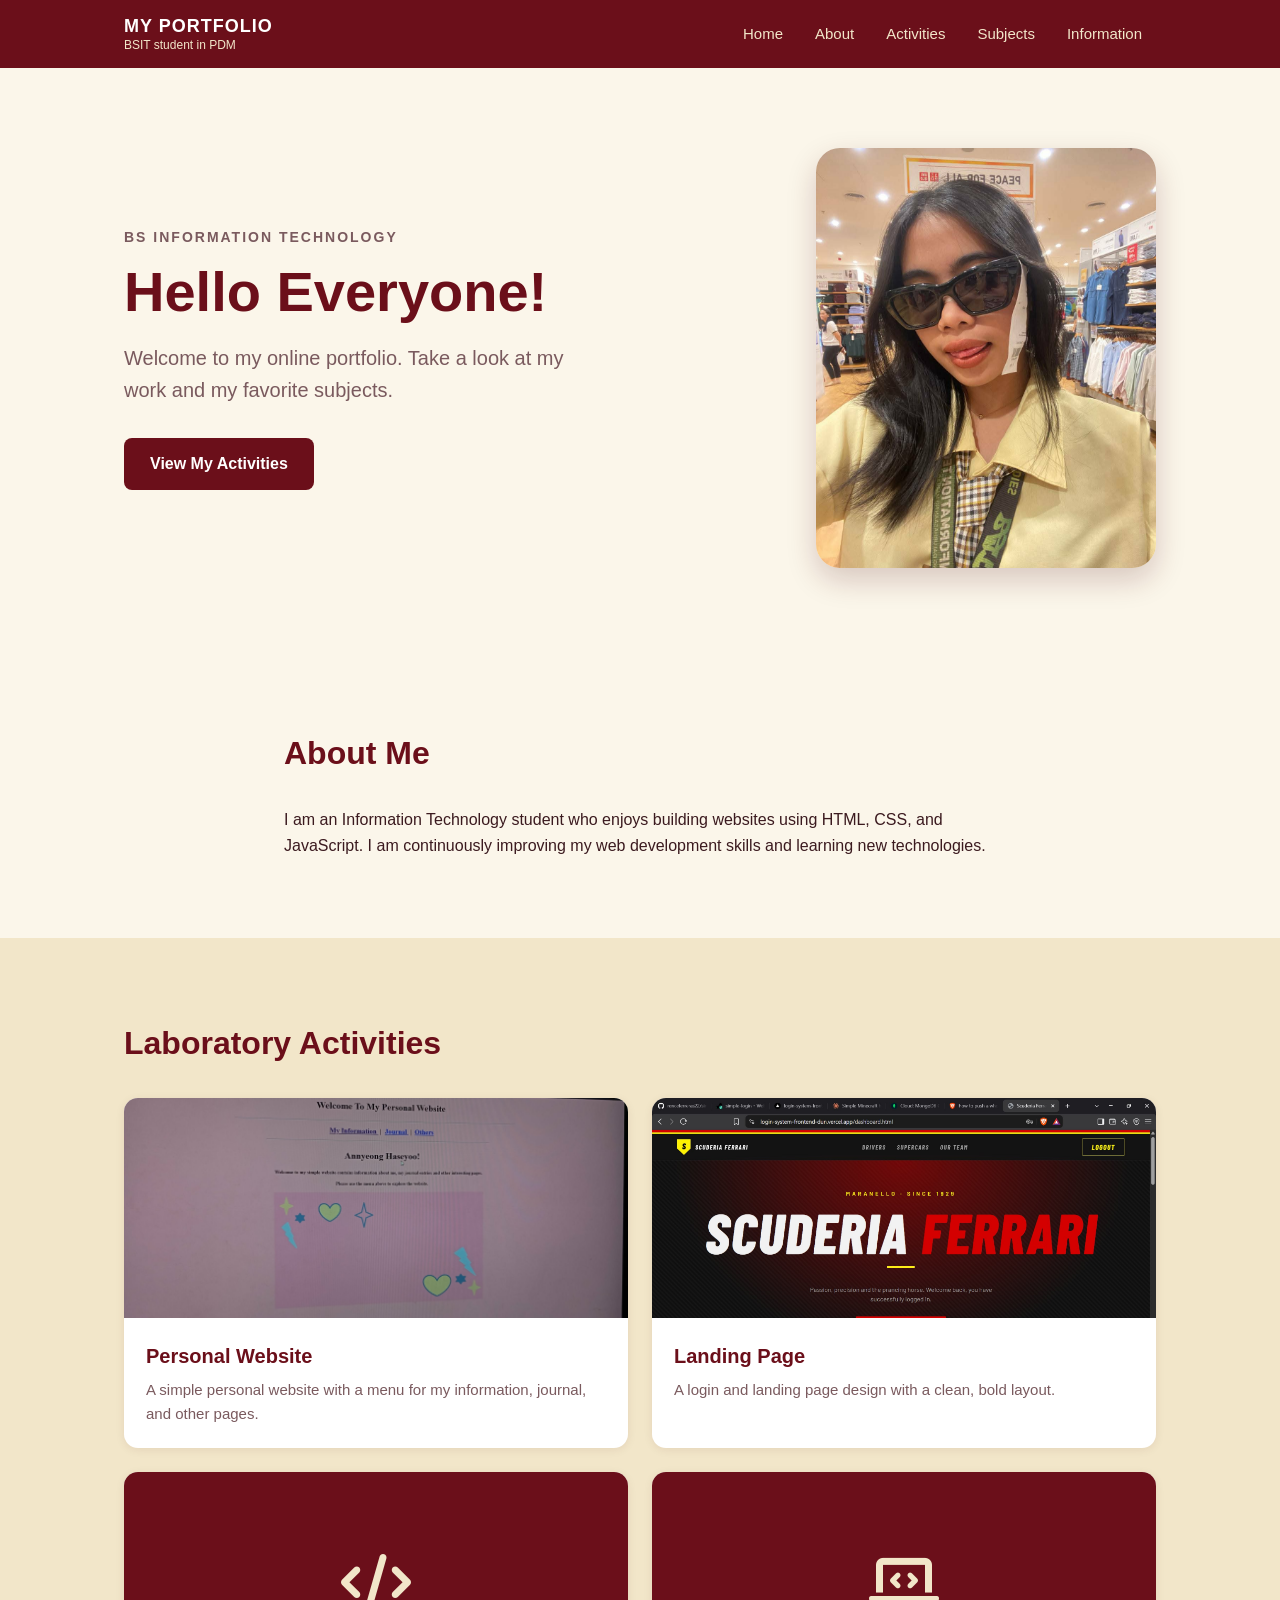
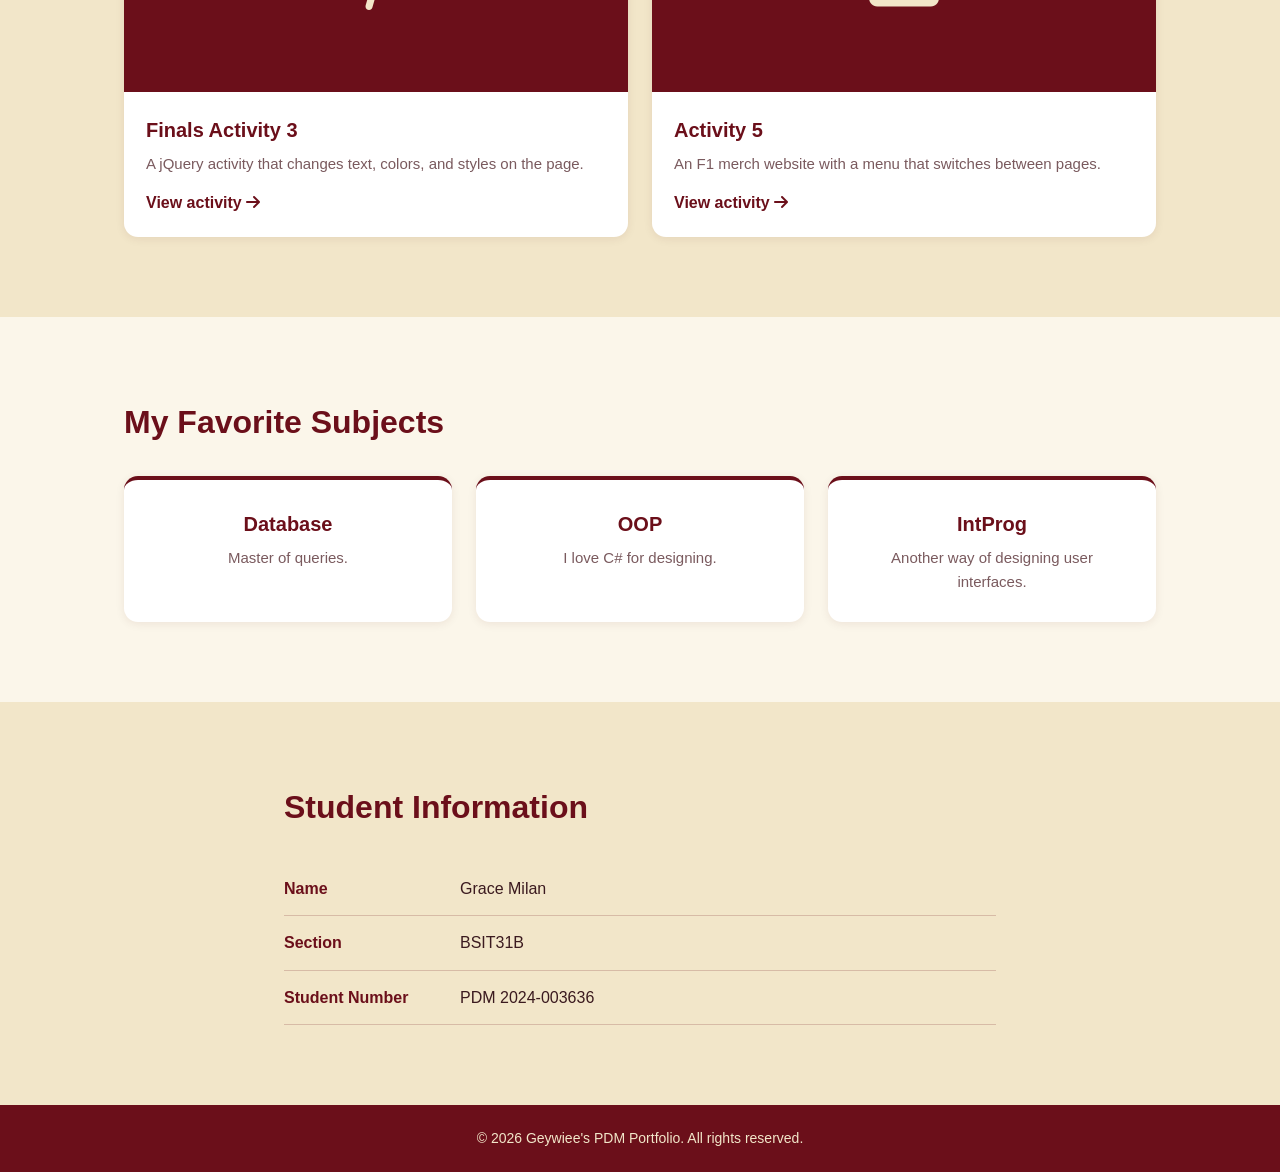
<file: index.html>
<!DOCTYPE html>
<html lang="en">
<head>
    <meta charset="UTF-8">
    <meta name="viewport" content="width=device-width, initial-scale=1.0">
    <title>My Portfolio | Grace Milan</title>
    <link rel="stylesheet" href="style.css">
    <link rel="stylesheet" href="https://cdnjs.cloudflare.com/ajax/libs/font-awesome/6.5.0/css/all.min.css">
</head>
<body>
    <header>
        <div class="container header-inner">
            <a href="#home" class="logo">
                <strong>MY PORTFOLIO</strong>
                <span>BSIT student in PDM</span>
            </a>
            <nav>
                <a href="#home">Home</a>
                <a href="#about">About</a>
                <a href="#activities">Activities</a>
                <a href="#subjects">Subjects</a>
                <a href="#contact">Information</a>
            </nav>
        </div>
    </header>

    <main>
        <section id="home" class="hero">
            <div class="container hero-inner">
                <div class="hero-text">
                    <p class="eyebrow">BS Information Technology</p>
                    <h1>Hello Everyone!</h1>
                    <p class="lead">Welcome to my online portfolio. Take a look at my work and my favorite subjects.</p>
                    <a href="#activities" class="btn">View My Activities</a>
                </div>
                <div class="hero-image">
                    <img src="grasya.jpg" alt="Photo of Grace Milan">
                </div>
            </div>
        </section>

        <section id="about">
            <div class="container narrow">
                <h2>About Me</h2>
                <p>I am an Information Technology student who enjoys building websites using HTML, CSS, and JavaScript. I am continuously improving my web development skills and learning new technologies.</p>
            </div>
        </section>

        <section id="activities" class="alt">
            <div class="container">
                <h2>Laboratory Activities</h2>
                <div class="grid grid-2">
                    <article class="card activity">
                        <img src="Personal_website.jpg" alt="Personal website activity screenshot">
                        <div class="card-body">
                            <h3>Personal Website</h3>
                            <p>A simple personal website with a menu for my information, journal, and other pages.</p>
                        </div>
                    </article>

                    <article class="card activity">
                        <img src="Landing_page2.jpg" alt="Landing page activity screenshot" class="top">
                        <div class="card-body">
                            <h3>Landing Page</h3>
                            <p>A login and landing page design with a clean, bold layout.</p>
                        </div>
                    </article>

                    <article class="card activity">
                        <div class="thumb"><i class="fa-solid fa-code"></i></div>
                        <div class="card-body">
                            <h3>Finals Activity 3</h3>
                            <p>A jQuery activity that changes text, colors, and styles on the page.</p>
                            <a href="index1.html" target="_blank" rel="noopener" class="link">View activity <i class="fa-solid fa-arrow-right"></i></a>
                        </div>
                    </article>

                    <article class="card activity">
                        <div class="thumb"><i class="fa-solid fa-laptop-code"></i></div>
                        <div class="card-body">
                            <h3>Activity 5</h3>
                            <p>An F1 merch website with a menu that switches between pages.</p>
                            <a href="mywebsite.html" target="_blank" rel="noopener" class="link">View activity <i class="fa-solid fa-arrow-right"></i></a>
                        </div>
                    </article>
                </div>
            </div>
        </section>

        <section id="subjects">
            <div class="container">
                <h2>My Favorite Subjects</h2>
                <div class="grid grid-3">
                    <article class="card subject">
                        <h3>Database</h3>
                        <p>Master of queries.</p>
                    </article>
                    <article class="card subject">
                        <h3>OOP</h3>
                        <p>I love C# for designing.</p>
                    </article>
                    <article class="card subject">
                        <h3>IntProg</h3>
                        <p>Another way of designing user interfaces.</p>
                    </article>
                </div>
            </div>
        </section>

        <section id="contact" class="alt">
            <div class="container narrow">
                <h2>Student Information</h2>
                <dl class="info">
                    <div><dt>Name</dt><dd>Grace Milan</dd></div>
                    <div><dt>Section</dt><dd>BSIT31B</dd></div>
                    <div><dt>Student Number</dt><dd>PDM 2024-003636</dd></div>
                </dl>
            </div>
        </section>
    </main>

    <footer>
        <p>&copy; 2026 Geywiee's PDM Portfolio. All rights reserved.</p>
    </footer>

    <button class="back-to-top" id="backToTop" title="Back to Top" aria-label="Back to top">
        <i class="fa-solid fa-arrow-up"></i>
    </button>

    <script src="script.js"></script>
</body>
</html>
</file>
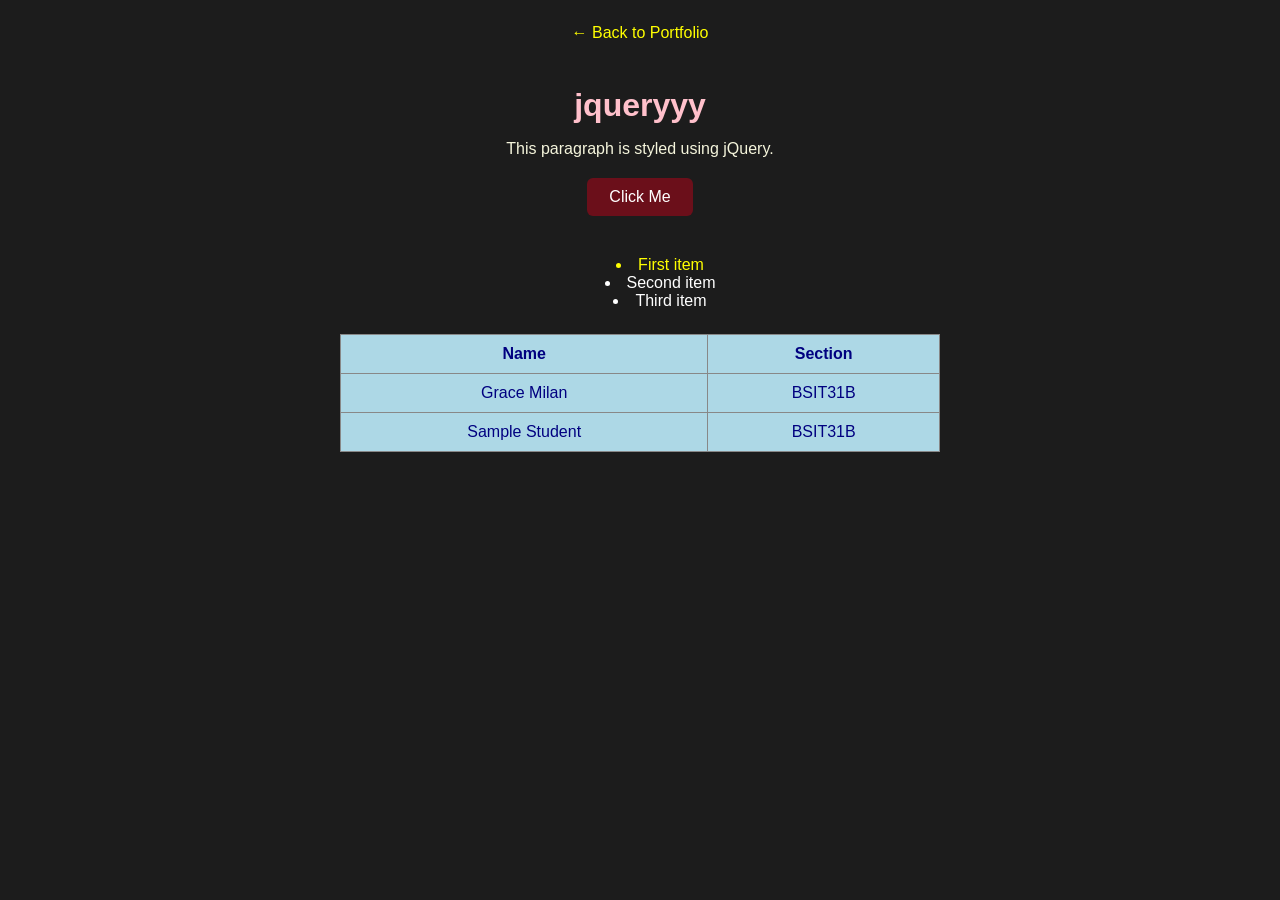
<file: index1.html>
<!DOCTYPE html>
<html lang="en">
<head>
    <meta charset="UTF-8">
    <meta name="viewport" content="width=device-width, initial-scale=1.0">
    <title>Finals Activity 3 | jQuery</title>
    <link rel="stylesheet" href="index1.css">
</head>
<body>
    <a class="back" href="../index1.html">&larr; Back to Portfolio</a>

    <main>
        <h1 id="title">jQuery Activity</h1>
        <p id="ano">This paragraph is styled using jQuery.</p>

        <button id="btn2">Click Me</button>

        <ul>
            <li>First item</li>
            <li>Second item</li>
            <li>Third item</li>
        </ul>

        <table>
            <tr><th>Name</th><th>Section</th></tr>
            <tr><td>Grace Milan</td><td>BSIT31B</td></tr>
            <tr><td>Sample Student</td><td>BSIT31B</td></tr>
        </table>
    </main>

    <script src="https://cdnjs.cloudflare.com/ajax/libs/jquery/3.7.1/jquery.min.js"></script>
    <script src="index1.js"></script>
</body>
</html>
</file>
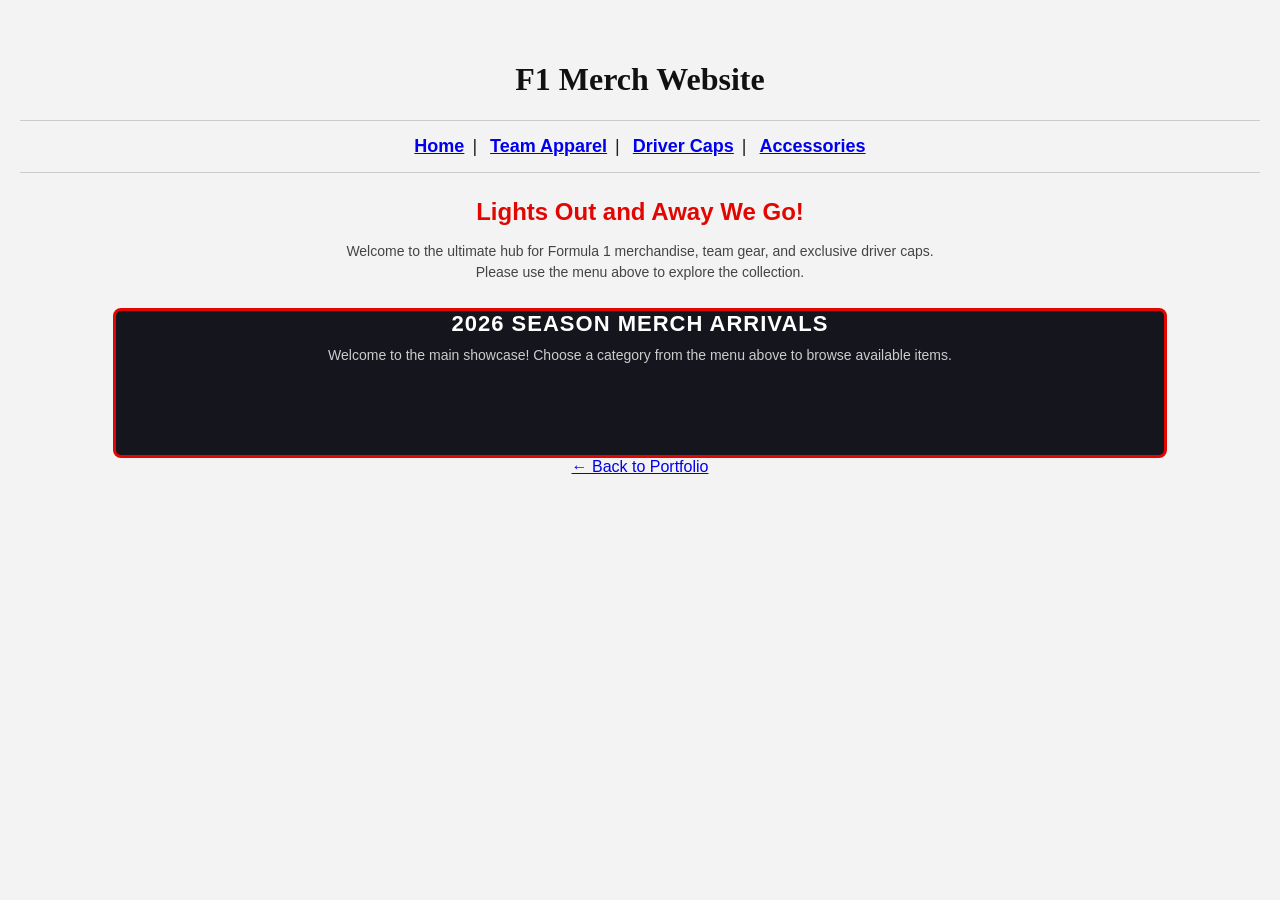
<file: mywebsite.html>
<!DOCTYPE html>
<html lang="en">
<head>
    <meta charset="UTF-8">
    <meta name="viewport" content="width=device-width, initial-scale=1.0">
    <title>F1 Racing Merch Hub</title>
    <link rel="stylesheet" href="f1merch.css">
</head>
<body>
    <div class="main-container">
        <header>
            <h1>F1 Merch Website</h1>
            <hr>

            <nav>
                <button type="button" onclick="showPage('home')">Home</button>|
                <button type="button" onclick="showPage('apparel')">Team Apparel</button>|
                <button type="button" onclick="showPage('caps')">Driver Caps</button>|
                <button type="button" onclick="showPage('accessories')">Accessories</button>
            </nav>

            <hr>
        </header>

        <main>
            <div class="welcome-title">Lights Out and Away We Go!</div>
            <p class="description">
                Welcome to the ultimate hub for Formula 1 merchandise, team gear, and exclusive driver caps.
                <br>
                Please use the menu above to explore the collection.
            </p>

            <div class="content-box">
                <div id="home" class="page-section active">
                    <h2>2026 SEASON MERCH ARRIVALS</h2>
                    <p>Welcome to the main showcase! Choose a category from the menu above to browse available items.</p>
                </div>

                <div id="apparel" class="page-section">
                    <h2>TEAM APPAREL COLLECTION</h2>
                    <p>Browse official team polo shirts, jackets, and hoodies from Ferrari, Red Bull, Mercedes, and McLaren!</p>
                </div>

                <div id="caps" class="page-section">
                    <h2>OFFICIAL DRIVER CAPS</h2>
                    <p>Get the authentic special edition team caps and driver-signature hats for the 2026 season.</p>
                </div>

                <div id="accessories" class="page-section">
                    <h2>ACCESSORIES &amp; DIECASTS</h2>
                    <p>Keychains, backpacks, phone cases, and 1:43 scale model race cars available here!</p>
                </div>
            </div>
        </main>

        <a class="back" href="../index.html">&larr; Back to Portfolio</a>
    </div>

    <script>
        function showPage(sectionId) {
            document.querySelectorAll('.page-section').forEach(function (section) {
                section.classList.remove('active');
            });

            var target = document.getElementById(sectionId);
            if (target) {
                target.classList.add('active');
            }
        }
    </script>
</body>
</html>
</file>
<file: style.css>
:root {
    --maroon: #6b0f1a;
    --maroon-dark: #4a0a12;
    --cream: #fbf6ea;
    --sand: #f2e6c9;
    --text: #3b1a1f;
    --muted: #7a5a5e;
}

* {
    margin: 0;
    padding: 0;
    box-sizing: border-box;
}

html {
    scroll-behavior: smooth;
    scroll-padding-top: 80px;
}

body {
    font-family: "Segoe UI", Arial, Helvetica, sans-serif;
    background: var(--cream);
    color: var(--text);
    line-height: 1.6;
}

img {
    display: block;
    max-width: 100%;
}

.container {
    width: 100%;
    max-width: 1080px;
    margin: 0 auto;
    padding: 0 24px;
}

.narrow {
    max-width: 760px;
}

/* Header */
header {
    position: sticky;
    top: 0;
    z-index: 1000;
    background: var(--maroon);
}

.header-inner {
    display: flex;
    align-items: center;
    justify-content: space-between;
    gap: 24px;
    padding-top: 14px;
    padding-bottom: 14px;
}

.logo {
    display: flex;
    flex-direction: column;
    line-height: 1.2;
    color: #fff;
    text-decoration: none;
}

.logo strong {
    font-size: 18px;
    letter-spacing: 1px;
}

.logo span {
    font-size: 12px;
    color: var(--sand);
}

nav {
    display: flex;
    flex-wrap: wrap;
    gap: 4px;
}

nav a {
    color: var(--sand);
    text-decoration: none;
    font-size: 15px;
    padding: 8px 14px;
    border-radius: 6px;
    transition: background .2s;
}

nav a:hover {
    background: var(--maroon-dark);
    color: #fff;
}

/* Sections */
section {
    padding: 80px 0;
}

section.alt {
    background: var(--sand);
}

h2 {
    font-size: 32px;
    color: var(--maroon);
    margin-bottom: 28px;
}

p {
    color: var(--text);
}

/* Hero */
.hero {
    padding: 80px 0;
}

.hero-inner {
    display: flex;
    align-items: center;
    justify-content: space-between;
    gap: 48px;
}

.hero-text {
    flex: 1;
}

.eyebrow {
    font-size: 14px;
    font-weight: 600;
    letter-spacing: 2px;
    text-transform: uppercase;
    color: var(--muted);
    margin-bottom: 12px;
}

.hero-text h1 {
    font-size: 56px;
    line-height: 1.1;
    color: var(--maroon);
}

.lead {
    font-size: 20px;
    color: var(--muted);
    margin: 20px 0 32px;
    max-width: 460px;
}

.btn {
    display: inline-block;
    padding: 13px 26px;
    background: var(--maroon);
    color: #fff;
    text-decoration: none;
    border-radius: 8px;
    font-weight: 600;
    transition: background .2s, transform .2s;
}

.btn:hover {
    background: var(--maroon-dark);
    transform: translateY(-2px);
}

.hero-image img {
    width: 340px;
    height: 420px;
    object-fit: cover;
    border-radius: 24px;
    box-shadow: 0 12px 30px rgba(74, 10, 18, .2);
}

/* Grids and cards */
.grid {
    display: grid;
    gap: 24px;
}

.grid-2 {
    grid-template-columns: repeat(2, 1fr);
}

.grid-3 {
    grid-template-columns: repeat(3, 1fr);
}

.card {
    background: #fff;
    border-radius: 14px;
    overflow: hidden;
    box-shadow: 0 2px 10px rgba(74, 10, 18, .08);
    transition: transform .2s, box-shadow .2s;
}

.card:hover {
    transform: translateY(-4px);
    box-shadow: 0 10px 24px rgba(74, 10, 18, .14);
}

.card h3 {
    color: var(--maroon);
    font-size: 20px;
    margin-bottom: 6px;
}

.card p {
    color: var(--muted);
    font-size: 15px;
}

.activity img,
.activity .thumb {
    width: 100%;
    height: 220px;
}

.activity img {
    object-fit: cover;
    object-position: center;
}

.activity img.top {
    object-position: top;
}

.thumb {
    display: flex;
    align-items: center;
    justify-content: center;
    background: var(--maroon);
    color: var(--sand);
    font-size: 56px;
}

.card-body {
    padding: 22px;
}

.link {
    display: inline-block;
    margin-top: 14px;
    color: var(--maroon);
    font-weight: 600;
    text-decoration: none;
}

.link:hover {
    text-decoration: underline;
}

.subject {
    padding: 28px;
    text-align: center;
    border-top: 4px solid var(--maroon);
}

/* Information */
.info div {
    display: flex;
    gap: 16px;
    padding: 14px 0;
    border-bottom: 1px solid rgba(107, 15, 26, .2);
}

.info dt {
    width: 160px;
    font-weight: 600;
    color: var(--maroon);
}

.info dd {
    color: var(--text);
}

/* Footer */
footer {
    background: var(--maroon);
    color: var(--sand);
    text-align: center;
    padding: 22px;
    font-size: 14px;
}

footer p {
    color: var(--sand);
}

/* Back to Top */
.back-to-top {
    position: fixed;
    bottom: 24px;
    right: 24px;
    width: 46px;
    height: 46px;
    background: var(--maroon);
    color: #fff;
    border: none;
    border-radius: 50%;
    font-size: 16px;
    cursor: pointer;
    display: none;
    z-index: 999;
    box-shadow: 0 4px 12px rgba(0, 0, 0, .25);
    transition: background .2s, transform .2s;
}

.back-to-top:hover {
    background: var(--maroon-dark);
    transform: scale(1.08);
}

/* Responsive */
@media (max-width: 800px) {
    .header-inner {
        flex-direction: column;
        gap: 8px;
    }

    nav {
        justify-content: center;
    }

    .hero-inner {
        flex-direction: column-reverse;
        text-align: center;
        gap: 32px;
    }

    .lead {
        margin-left: auto;
        margin-right: auto;
    }

    .hero-text h1 {
        font-size: 40px;
    }

    .hero-image img {
        width: 100%;
        max-width: 300px;
        height: 360px;
    }

    .grid-2,
    .grid-3 {
        grid-template-columns: 1fr;
    }

    section {
        padding: 56px 0;
    }

    .info div {
        flex-direction: column;
        gap: 2px;
    }
}
</file>
<file: index1.css>
body {
    font-family: "Segoe UI", Arial, sans-serif;
    background: #1c1c1c;
    color: #fff;
    margin: 0;
    padding: 24px;
    text-align: center;
}

.back {
    display: inline-block;
    margin-bottom: 24px;
    text-decoration: none;
}

main {
    max-width: 600px;
    margin: 0 auto;
}

h1 {
    margin-bottom: 12px;
}

p {
    margin-bottom: 20px;
}

button {
    padding: 10px 22px;
    border: none;
    border-radius: 6px;
    background: #6b0f1a;
    color: #fff;
    font-size: 16px;
    cursor: pointer;
    margin-bottom: 24px;
}

ul {
    list-style-position: inside;
    margin-bottom: 24px;
}

table {
    margin: 0 auto;
    border-collapse: collapse;
    width: 100%;
}

th, td {
    border: 1px solid #888;
    padding: 10px;
}
</file>
<file: f1merch.css>
/* General Page Styles*/
body{
    background-color: #f3f3f3;
    font-family: arial;
    text-align: center;
    color: #222222;
    margin:0;
    padding: 40px 20px;
}
/*container box*/
.main container{
    max-width: 850px;
    margin: 0 auto;
    background-color: #ffffff;
    padding: 30px;
    border-radius: 8px;
    box-shadow:0 4px 10px rgba(0,0,0,0.08);
}
/*Headings*/
h1{
    font-family: 'Times New Roman',Times,serif;
    font-size:32px;
    margin: bottom 15px;
    color: #111111;
}
hr{
    border:0;
    height:1px;
    background:#cccccc;
    margin:15px 0;
}
/*navigation buttons*/
nav{
    font-size:18px;
    margin:15px 0;
}
nav button{
    background:none;
    border:none;
    color: #0000ee;
    text-decoration:underline;
    font-weight:bold;
    font-size:18px;
    cursor: pointer;
    padding: 0 8px;
    font-family:inherit;
}
nav button:hover{
    color:#e10600;
}
/*Titles and Paragraphs*/
.welcome-title{
    font-size: 24px;
    font-weight: bold;
    margin-top: 25px;
    color: #e10600;
}
.description{
    font-size: 14px;
    color:#444444;
    margin: 15px auto 25px auto;
    line-height: 1.5;
}
/*dark showcase box*/
.content-box{
    width: 85%;
    margin: 0 auto;
    background-color: #15151e;
    color: #ffffff;
    padding: 40px 20;
    border-radius: 8px;
    border: 3px solid #e10600;
    min-height: 150px;
    box-sizing: border-box;
}
.content-box h2{
    margin: 0 0 10px 0;
    font-size: 22px;
    letter-spacing: 1px;
    color: #ffffff;
}
.content-box p{
    margin: 0;
    color: #cccccc;
    font-size: 14px;
}

/*page switcher*/
.page-section{
    display: none;
}
.page-section.active{
    display: block;
}
</file>
